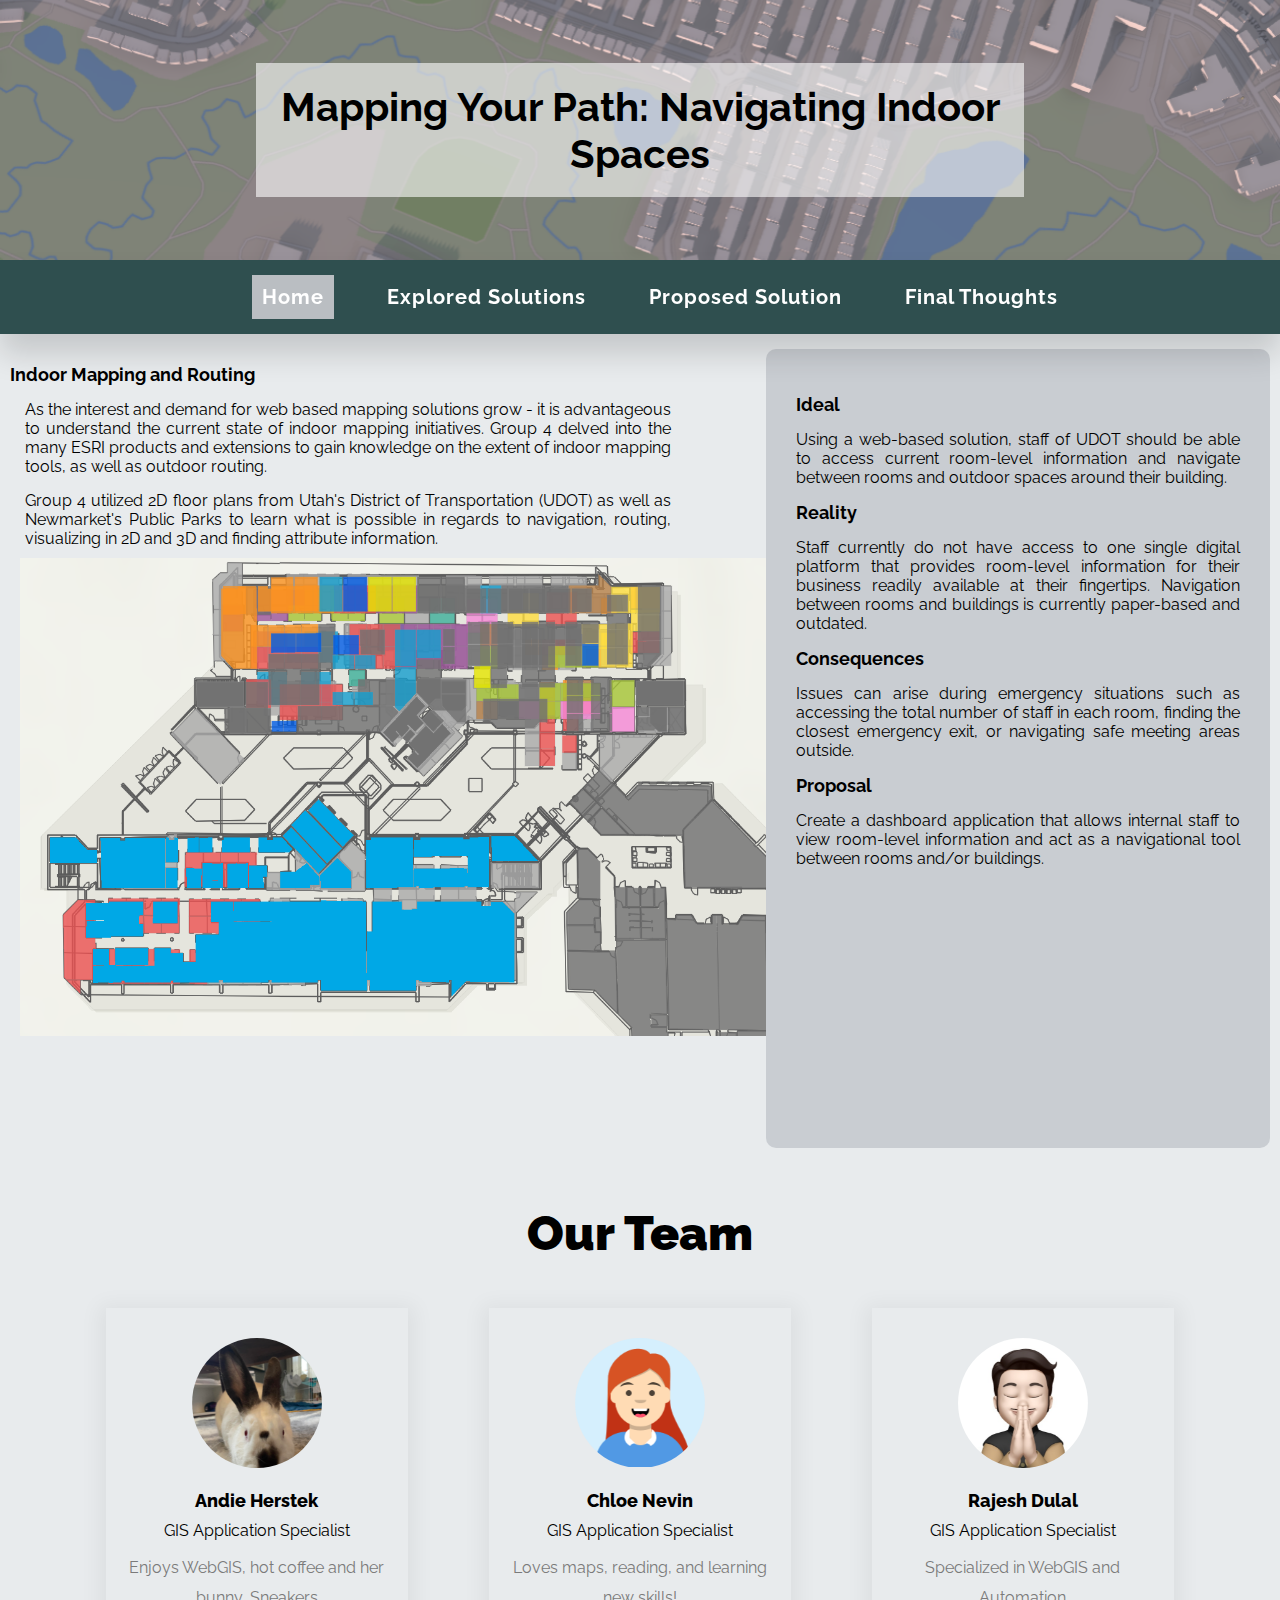
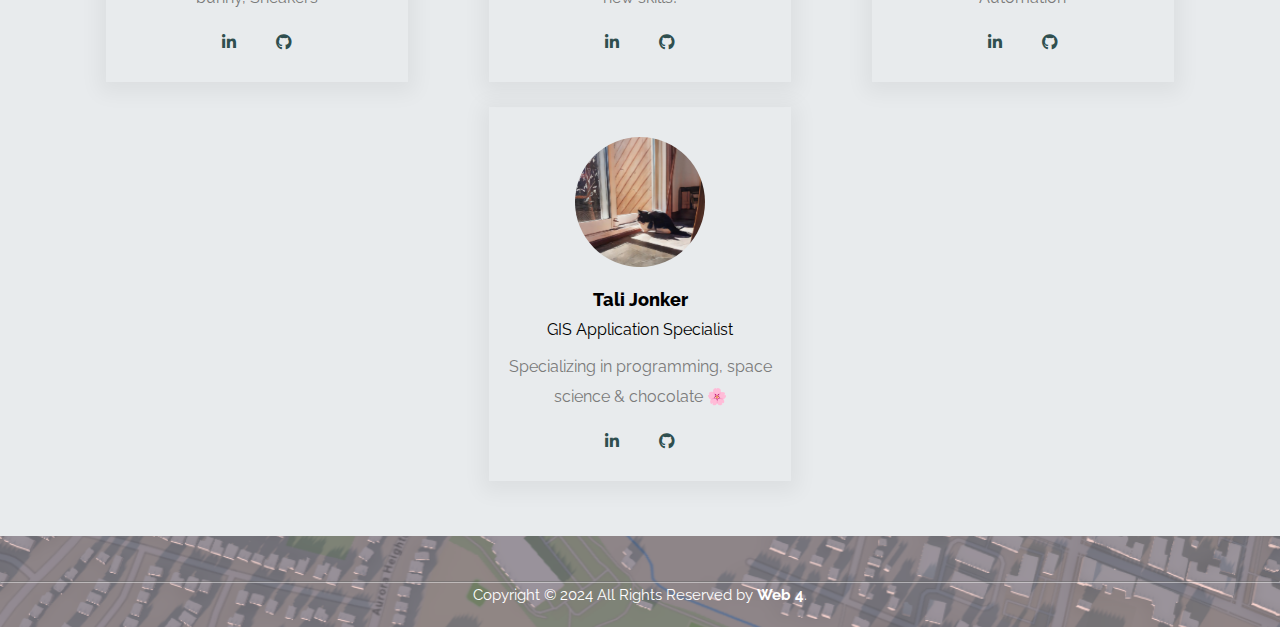
<file: index.html>
<!DOCTYPE html>
<html lang="en">
    <head>
        <title>Indoor Floor Solution</title>
        <!-- CSS -->
        <link rel="stylesheet" href="style.css">

        <!-- Fontawesome link: Font Awesome Intro https://www.w3schools.com/icons/fontawesome_icons_intro.asp -->
        <link rel="stylesheet" href="https://cdnjs.cloudflare.com/ajax/libs/font-awesome/6.3.0/css/all.min.css">
        <link rel="icon" href="media/favicon-32x32.png" type="image/png">

    </head>
    <body>
      <!-- Header and navbar for each page-->
      <!-- Header image and text -->
      <div class="header">
        <div class="headertext">
          <h1>Mapping Your Path: Navigating Indoor Spaces</h1>
        </div>  
      </div>

      <!-- Navigation bar text, https://www.youtube.com/watch?v=e5wjLZzMmYM for html -->
      <div id="navbar">
        <nav>
          <ul class="nav-menu">
            <li><a id=current href="index.html">Home</a></li>
              <li><a href="./html/methodology.html">Explored Solutions</a></li>
              <li><a href="./html/solution.html">Proposed Solution</a></li>
              <li><a href="./html/proscons.html">Final Thoughts</a></li>
          </ul>
          <div class="hamburger">
            <span class="bar"></span>
            <span class="bar"></span>
            <span class="bar"></span>
          </div>
        </nav>
      </div>
      <!-- End of header and navbar-->
        
         <div class="hero">
            <div class="left">
            <h2>Indoor Mapping and Routing</h2>
            <p>As the interest and demand for web based mapping solutions grow - it is advantageous to understand the current state of indoor mapping initiatives. Group 4 delved into the many ESRI products and extensions to gain knowledge on the extent of indoor mapping tools, as well as outdoor routing.</p>
            <p>Group 4 utilized 2D floor plans from Utah's District of Transportation (UDOT) as well as Newmarket's Public Parks to learn what is possible in regards to navigation, routing, visualizing in 2D and 3D and finding attribute information.</p>
            <div class="viewDiv">
                <a href= "https://www.arcgis.com/home/item.html?id=b49b2fdf2575479d91073cc8b5010d0e" target="_blank">
                    <img class="w3-hover-shadow" src="media/udot.png" alt="Link to UDOT Floorplan" style="max-width: 100%; height: auto;">
                </a>
            </div>
            </div>
             
            <div class="right">
                <h2>Ideal</h2>
                <p>Using a web-based solution, staff of UDOT should be able to access current room-level information and navigate between rooms and outdoor spaces around their building. </p>
                <h2>Reality</h2>
                <p>Staff currently do not have access to one single digital platform that provides room-level information for their business readily available at their fingertips. Navigation between rooms and buildings is currently paper-based and outdated.</p>
                <h2>Consequences</h2>
                <p>Issues can arise during emergency situations such as accessing the total number of staff in each room, finding the closest emergency exit, or navigating safe meeting areas outside.  </p>
                <h2>Proposal</h2>
                <p>Create a dashboard application that allows internal staff to view room-level information and act as a navigational tool between rooms and/or buildings. </p>
            </div>
        </div>
        <div class="responsive-container-block container">
            <p class="text-blk team-head-text">
              Our Team
            </p>
            <div class="responsive-container-block">
              <div class="responsive-cell-block wk-desk-3 wk-ipadp-3 wk-tab-6 wk-mobile-12 card-container">
                <div class="card">
                  <div class="team-image-wrapper">
                    <img class="team-member-image" src="media/sneakers.jpg" alt="bunny">
                  </div>
                  <p class="text-blk name">
                    Andie Herstek
                  </p>
                  <p class="text-blk position">
                    GIS Application Specialist
                  </p>
                  <p class="text-blk feature-text">
                    Enjoys WebGIS, hot coffee and her bunny, Sneakers
                  </p>
                  <div class="social-icons">
                    <a href="https://www.linkedin.com/in/andieh-" class="linkedin"><i class="fab fa-linkedin-in"></i></a>
                    <a href="https://github.com/aherstek/" class="github"><i class="fab fa-github"></i></a>
                  </div>
                </div>
              </div>
              <div class="responsive-cell-block wk-desk-3 wk-ipadp-3 wk-tab-6 wk-mobile-12 card-container">
                <div class="card">
                  <div class="team-image-wrapper">
                    <img class="team-member-image" src="media/ChloeAvatar.png" alt="chloe avatar">
                  </div>
                  <p class="text-blk name">
                    Chloe Nevin
                  </p>
                  <p class="text-blk position">
                    GIS Application Specialist
                  </p>
                  <p class="text-blk feature-text">
                    Loves maps, reading, and learning new skills!
                  </p>
                  <div class="social-icons">
                    <a href="https://www.linkedin.com/in/georajesh/" class="linkedin"><i class="fab fa-linkedin-in"></i></a>
                    <a href="https://github.com/georajesh/" class="github"><i class="fab fa-github"></i></a>
                  </div>
                </div>
              </div>
              <div class="responsive-cell-block wk-desk-3 wk-ipadp-3 wk-tab-6 wk-mobile-12 card-container">
                <div class="card">
                  <div class="team-image-wrapper">
                    <img class="team-member-image" src="media/pp.jpg" alt="rajesh">
                  </div>
                  <p class="text-blk name">
                    Rajesh Dulal
                  </p>
                  <p class="text-blk position">
                    GIS Application Specialist
                  </p>
                  <p class="text-blk feature-text">
                    Specialized in WebGIS and Automation
                  </p>
                  <div class="social-icons">
                    <a href="https://www.linkedin.com/in/georajesh/" class="linkedin"><i class="fab fa-linkedin-in"></i></a>
                    <a href="https://github.com/georajesh/" class="github"><i class="fab fa-github"></i></a>
                  </div>
                </div>
              </div>
              <div class="responsive-cell-block wk-desk-3 wk-ipadp-3 wk-tab-6 wk-mobile-12 card-container">
                <div class="card">
                  <div class="team-image-wrapper">
                    <img class="team-member-image" src="media/lucy.jpg" alt="cat">
                  </div>
                  <p class="text-blk name">
                    Tali Jonker
                  </p>
                  <p class="text-blk position">
                    GIS Application Specialist
                  </p>
                  <p class="text-blk feature-text">
                    Specializing in programming, space science & chocolate &#127800;
                  </p>
                  <div class="social-icons">
                    <a href="https://www.linkedin.com/" class="linkedin"><i class="fab fa-linkedin-in"></i></a>
                    <a href="https://github.com/catamaralina/" class="github"><i class="fab fa-github"></i></a>
                  </div>
                </div>
              </div>
            </div>
        </div>

        <script src="script.js"></script>
        
        <!-- Site footer -->
        <footer class="site-footer">
            <hr>
            <div class="row">
                <p class="copyright-text">Copyright &copy; 2024 All Rights Reserved by 
                    <a href="#">Web 4</a>.
                </p>
            </div>
        </footer>
    </body>
</html>
</file>
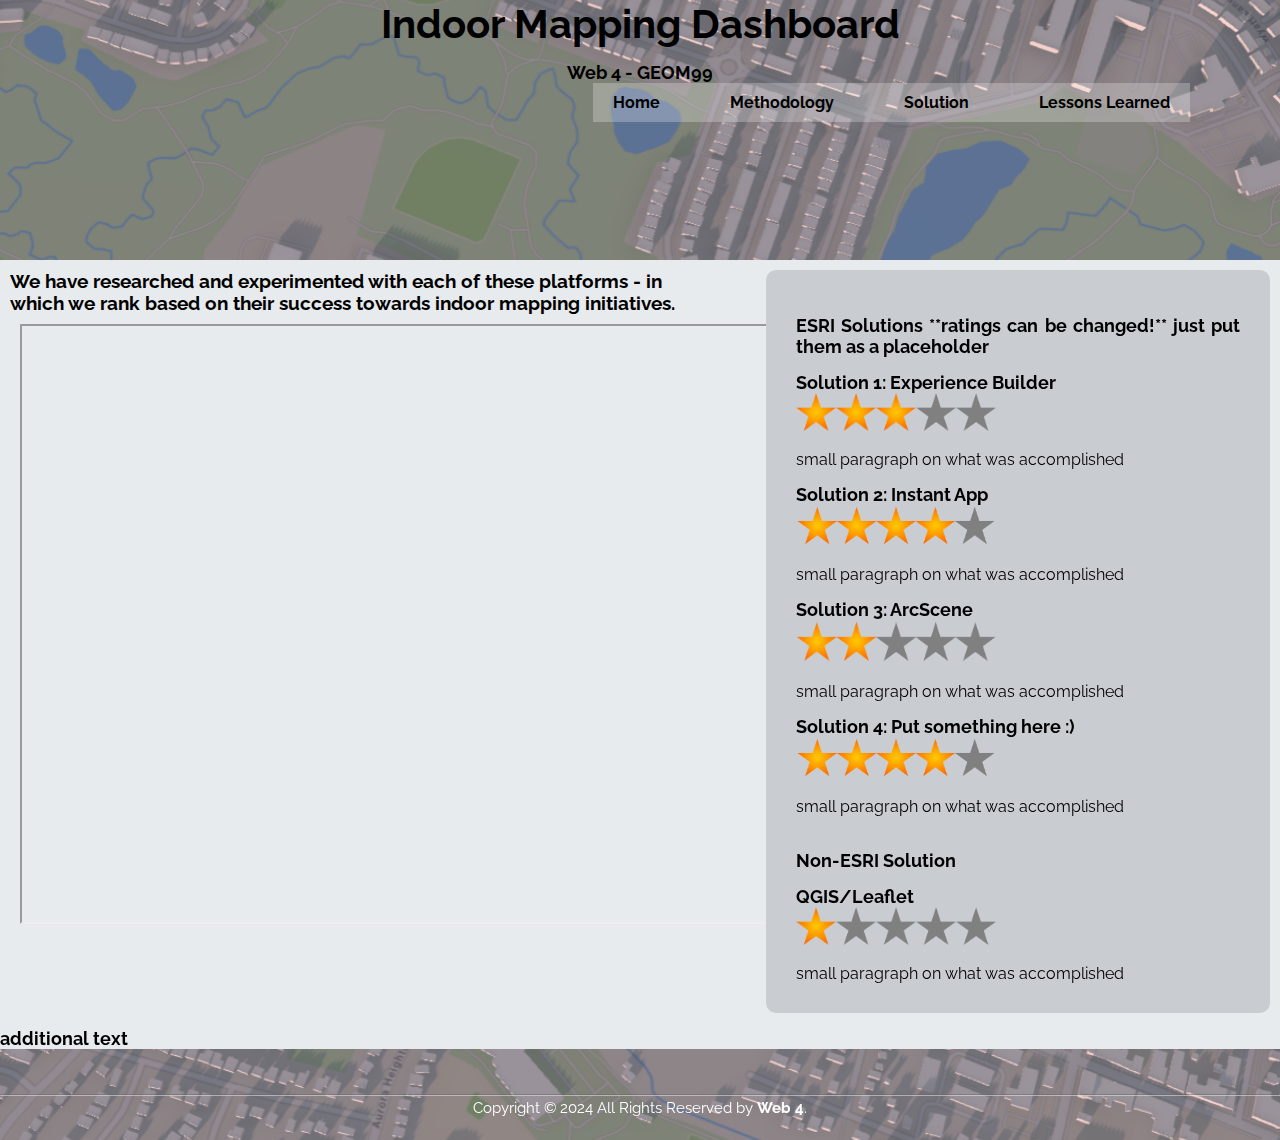
<file: solution.html>
<!DOCTYPE html>
<html>
    <head>
        <title>Web 4 Project</title>
        <!-- CSS -->
        <link rel="stylesheet" href="style.css" />
        <link rel="stylesheet" href="https://js.arcgis.com/4.28/esri/themes/light/main.css" />
        <!-- Fontawesome link: Font Awesome Intro https://www.w3schools.com/icons/fontawesome_icons_intro.asp -->
        <link rel="stylesheet" href="https://cdnjs.cloudflare.com/ajax/libs/font-awesome/6.3.0/css/all.min.css">
        
        <!-- JavaScript -->
        <script src="script.js" defer></script>
        <script src="https://js.arcgis.com/4.28/"></script>
    </head>
    <body>
        <div class="header">
           <h1>Indoor Mapping Dashboard </h1>
            <h2>Web 4 - GEOM99</h2>
            <div class="navigation">
                <a href="index.html">Home</a>
                <a href="methodology.html">Methodology</a>
                <a href="">Solution</a>
                <a href="proscons.html">Lessons Learned</a>
            </div>
        </div>
        
        <div class="hero">
            <div class="left">
                <h3> We have researched and experimented with each of these platforms - in which we rank based on their success towards indoor mapping initiatives.</h3>
                <div class="viewDiv">
                <iframe src="https://experience.arcgis.com/experience/6754864b8e574b06bf0059e01546eac1/" width="100%" height="600"></iframe>
                </div>
            </div>
            <div class="right">
                <h2> ESRI Solutions **ratings can be changed!** just put them as a placeholder</h2>
                <h2>Solution 1: Experience Builder</h2>
                <img src="media/3stars.png" alt="4 star rating" width="200px">
                <p>small paragraph on what was accomplished</p>
                <h2>Solution 2: Instant App</h2>
                <img src="/media/4stars.png" alt="4 star rating" width="200px">
                <p>small paragraph on what was accomplished</p>
                <h2>Solution 3: ArcScene</h2>
                <img src="media/2stars.png" alt="4 star rating" width="200px">
                <p>small paragraph on what was accomplished</p>
                <h2>Solution 4: Put something here :)</h2>
                <img src="media/4stars.png" alt="4 star rating" width="200px">
                <p>small paragraph on what was accomplished</p>                
                <br>
                <h2>Non-ESRI Solution</h2>
                <h2>QGIS/Leaflet</h2>
                <img src="media/1star.png" alt="4 star rating" width="200px">
                <p>small paragraph on what was accomplished</p>
            </div>
        </div>

        <div>
            <h2>additional text</h2>
        </div>
  
        <!-- Site footer -->
        <footer class="site-footer">
            <hr>
            <div class="row">
                <p class="copyright-text">Copyright &copy; 2024 All Rights Reserved by 
                    <a href="#">Web 4</a>.
                </p>
            </div>
        </footer>
    </body>
</html>
</file>
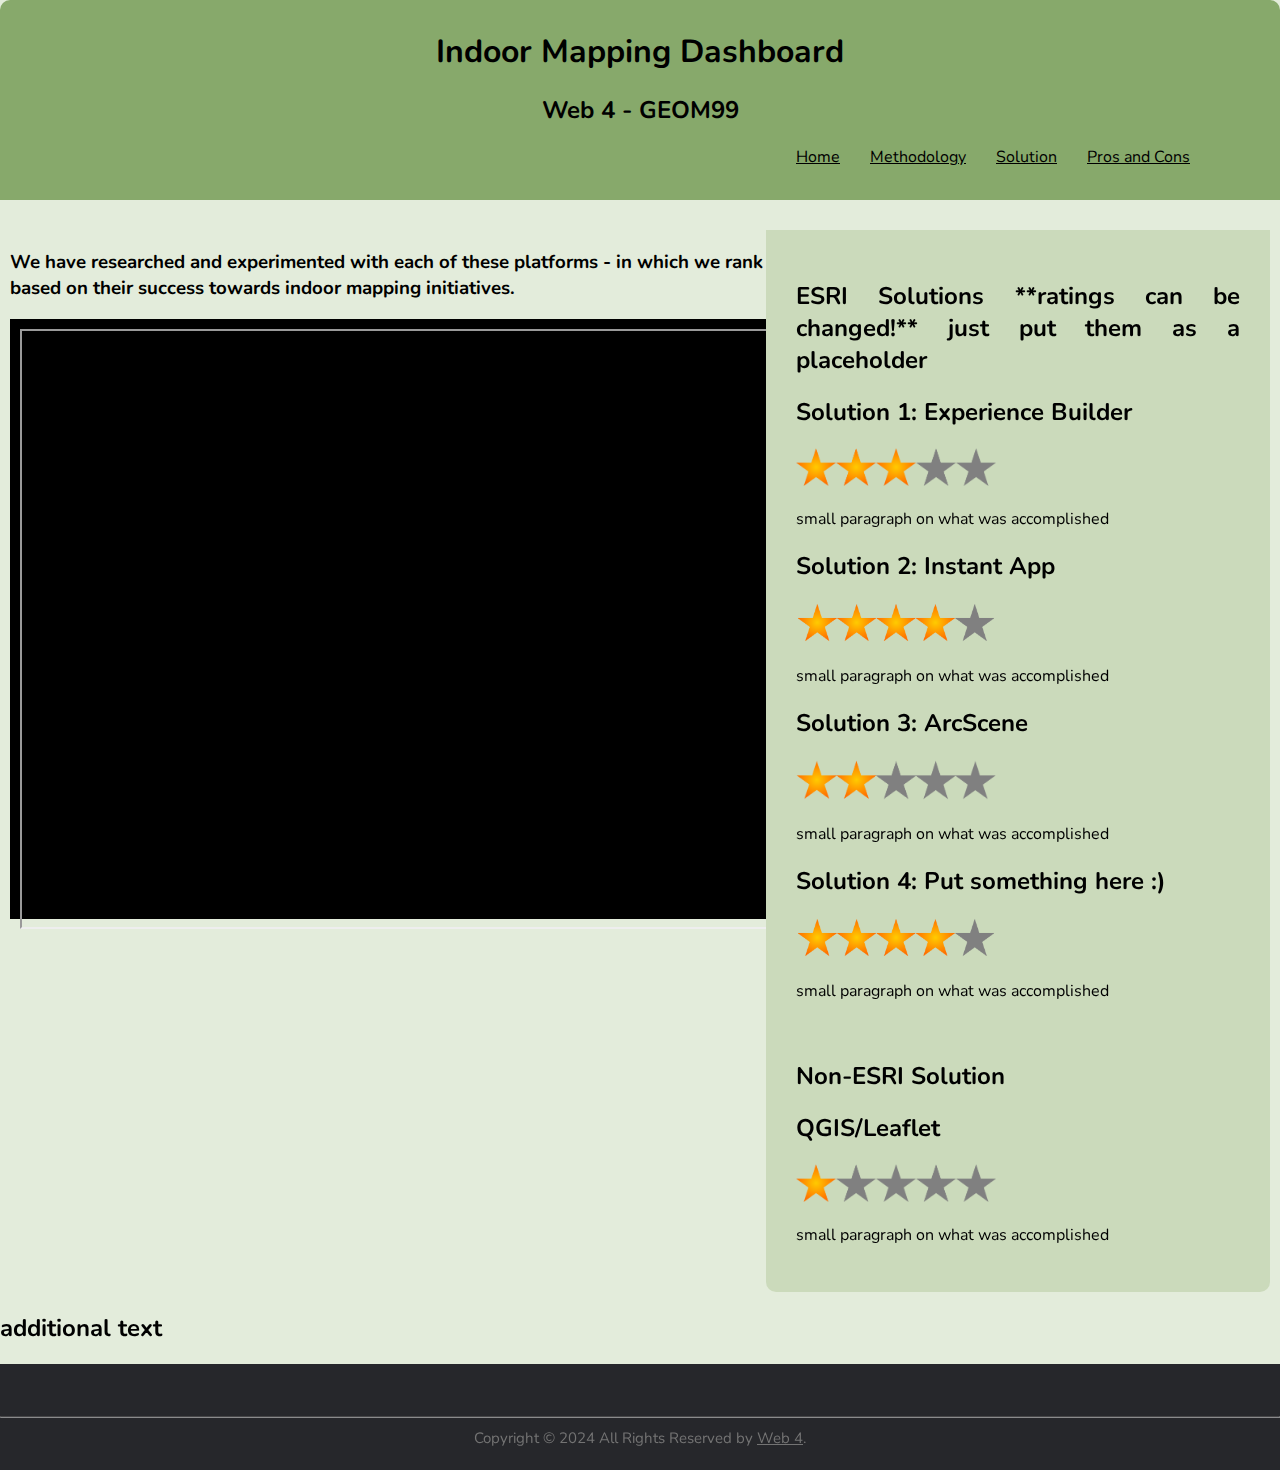
<file: demo/solution.html>
<!DOCTYPE html>
<html>
    <head>
        <title>Web 4 Project</title>
        <!-- CSS -->
        <link rel="stylesheet" href="style.css" />
        <link rel="stylesheet" href="https://js.arcgis.com/4.28/esri/themes/light/main.css" />
        <!-- Fontawesome link: Font Awesome Intro https://www.w3schools.com/icons/fontawesome_icons_intro.asp -->
        <link rel="stylesheet" href="https://cdnjs.cloudflare.com/ajax/libs/font-awesome/6.3.0/css/all.min.css">
        
        <!-- JavaScript -->
        <script src="script.js" defer></script>
        <script src="https://js.arcgis.com/4.28/"></script>
    </head>
    <body>
        <div class="header">
           <h1>Indoor Mapping Dashboard </h1>
            <h2>Web 4 - GEOM99</h2>
            <div class="navigation">
                <a href="index.html">Home</a>
                <a href="methodology.html">Methodology</a>
                <a href="">Solution</a>
                <a href="proscons.html">Pros and Cons</a>
            </div>
        </div>
        
        <div class="hero">
            <div class="left">
                <h3> We have researched and experimented with each of these platforms - in which we rank based on their success towards indoor mapping initiatives.</h3>
                <div class="viewDiv">
                <iframe src="https://experience.arcgis.com/experience/6754864b8e574b06bf0059e01546eac1/" width="100%" height="600"></iframe>
                </div>
            </div>
            <div class="right">
                <h2> ESRI Solutions **ratings can be changed!** just put them as a placeholder</h2>
                <h2>Solution 1: Experience Builder</h2>
                <img src="3stars.png" alt="4 star rating" width="200px">
                <p>small paragraph on what was accomplished</p>
                <h2>Solution 2: Instant App</h2>
                <img src="4stars.png" alt="4 star rating" width="200px">
                <p>small paragraph on what was accomplished</p>
                <h2>Solution 3: ArcScene</h2>
                <img src="2stars.png" alt="4 star rating" width="200px">
                <p>small paragraph on what was accomplished</p>
                <h2>Solution 4: Put something here :)</h2>
                <img src="4stars.png" alt="4 star rating" width="200px">
                <p>small paragraph on what was accomplished</p>                
                <br>
                <h2>Non-ESRI Solution</h2>
                <h2>QGIS/Leaflet</h2>
                <img src="1star.png" alt="4 star rating" width="200px">
                <p>small paragraph on what was accomplished</p>
            </div>
        </div>

        <div>
            <h2>additional text</h2>
        </div>
  
        <!-- Site footer -->
        <footer class="site-footer">
            <hr>
            <div class="row">
                <p class="copyright-text">Copyright &copy; 2024 All Rights Reserved by 
                    <a href="#">Web 4</a>.
                </p>
            </div>
        </footer>
    </body>
</html>
</file>
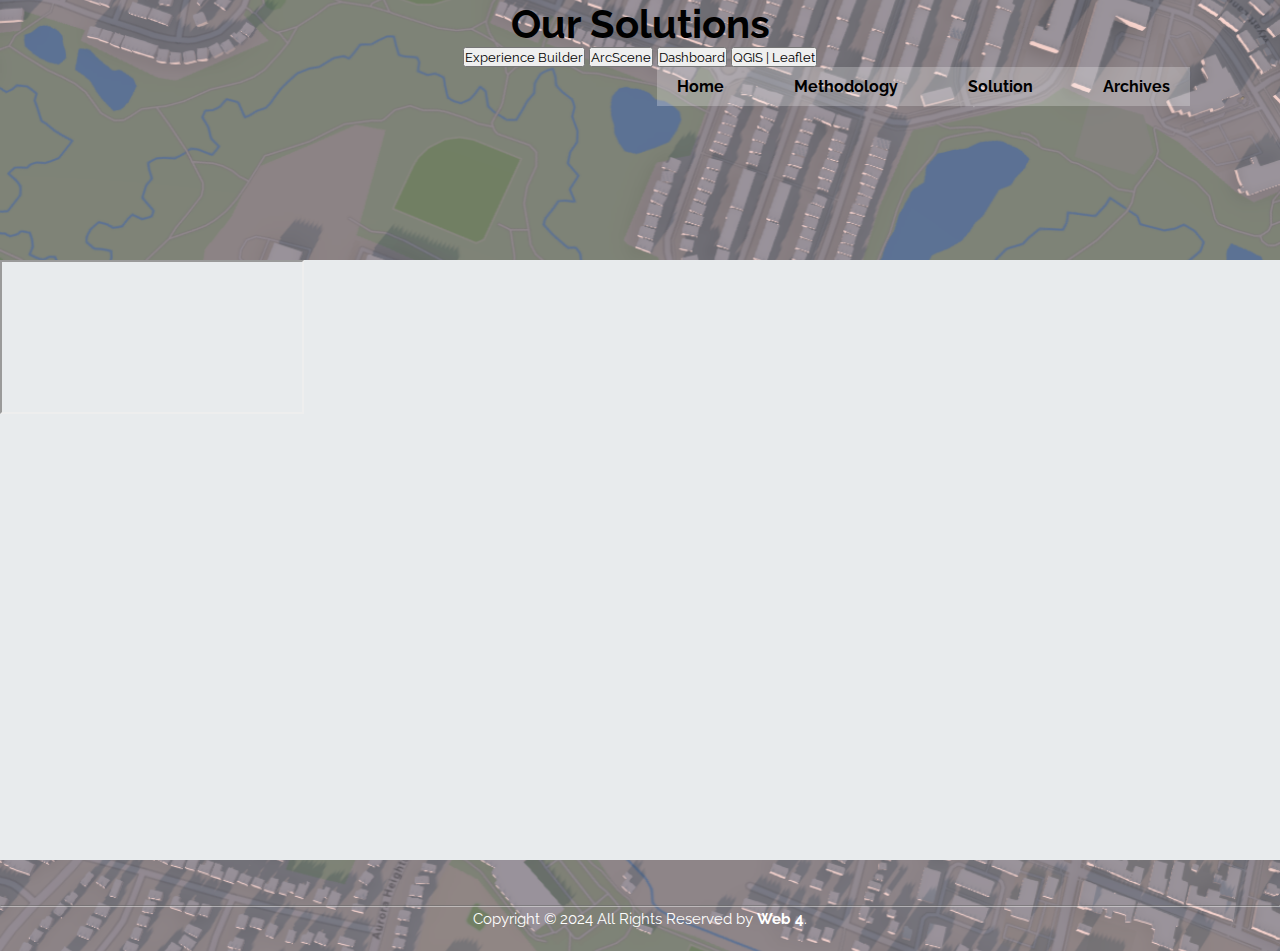
<file: html/arcscene.html>
<!DOCTYPE html>
<html>
    <head>
        <title>ArcScene</title>
        <!-- CSS -->
        <link rel="stylesheet" href="../style.css" />

        <!-- Fontawesome link: Font Awesome Intro https://www.w3schools.com/icons/fontawesome_icons_intro.asp -->
        <link rel="stylesheet" href="https://cdnjs.cloudflare.com/ajax/libs/font-awesome/6.3.0/css/all.min.css">

    </head>
    <body>
        <div class="header">
           <h1>Our Solutions </h1>
           <div class="buttons">
                <a href="solution.html"><button class="sol">Experience Builder</button></a>
                <a href="#"><button class="sol">ArcScene</button></a>
                <a href="newmarket.html"><button class="sol">Dashboard</button></a>
                <a href="opensource.html"><button class="sol">QGIS | Leaflet</button></a>
            </div>
            <div class="navigation">
                <a href="../index.html">Home</a>
                <a href="methodology.html">Methodology</a>
                <a href="solution.html">Solution</a>
                <a href="proscons.html">Archives</a>
            </div>
        </div>
        <div class="solution">              
            <iframe src="https://experience.arcgis.com/experience/6754864b8e574b06bf0059e01546eac1/"></iframe>
        </div>
        <!-- Site footer -->
        <footer class="site-footer">
            <hr>
            <div class="row">
                <p class="copyright-text">Copyright &copy; 2024 All Rights Reserved by 
                    <a href="#">Web 4</a>.
                </p>
            </div>
        </footer>
    </body>
</html>
</file>
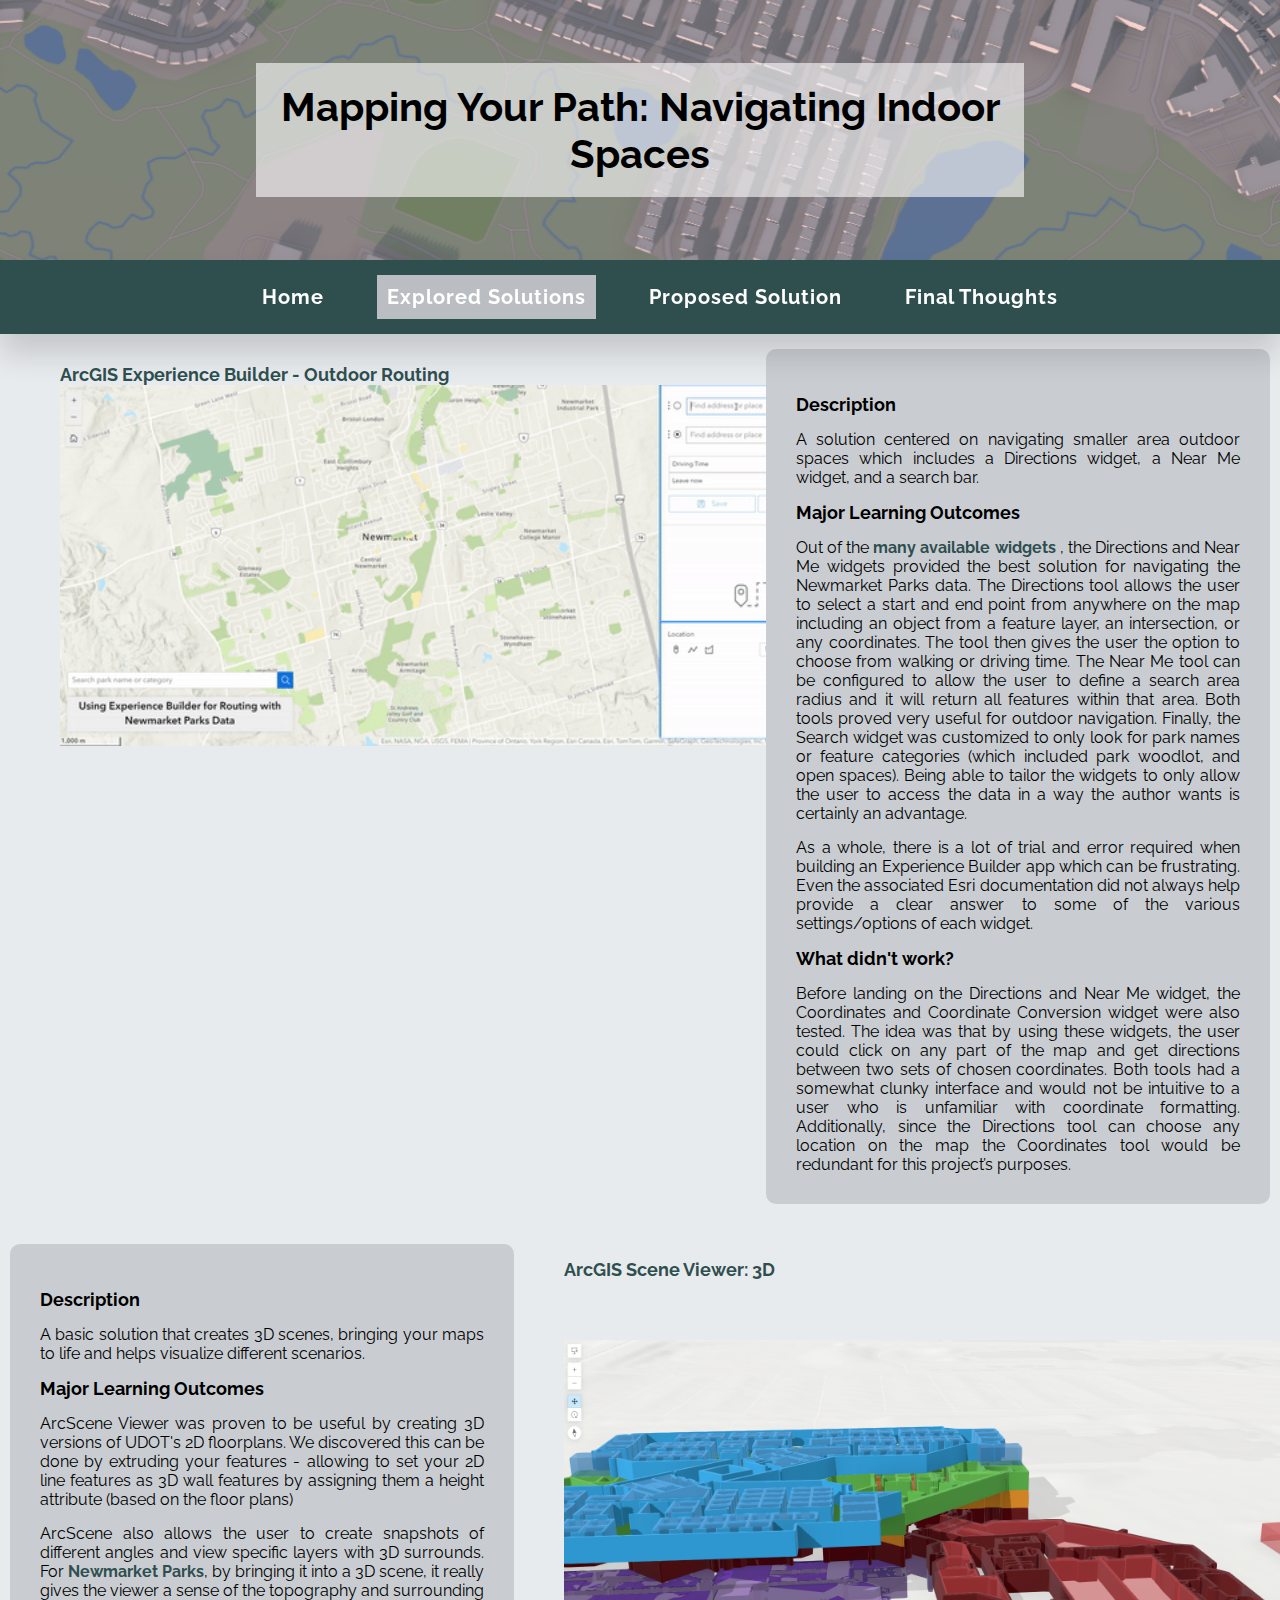
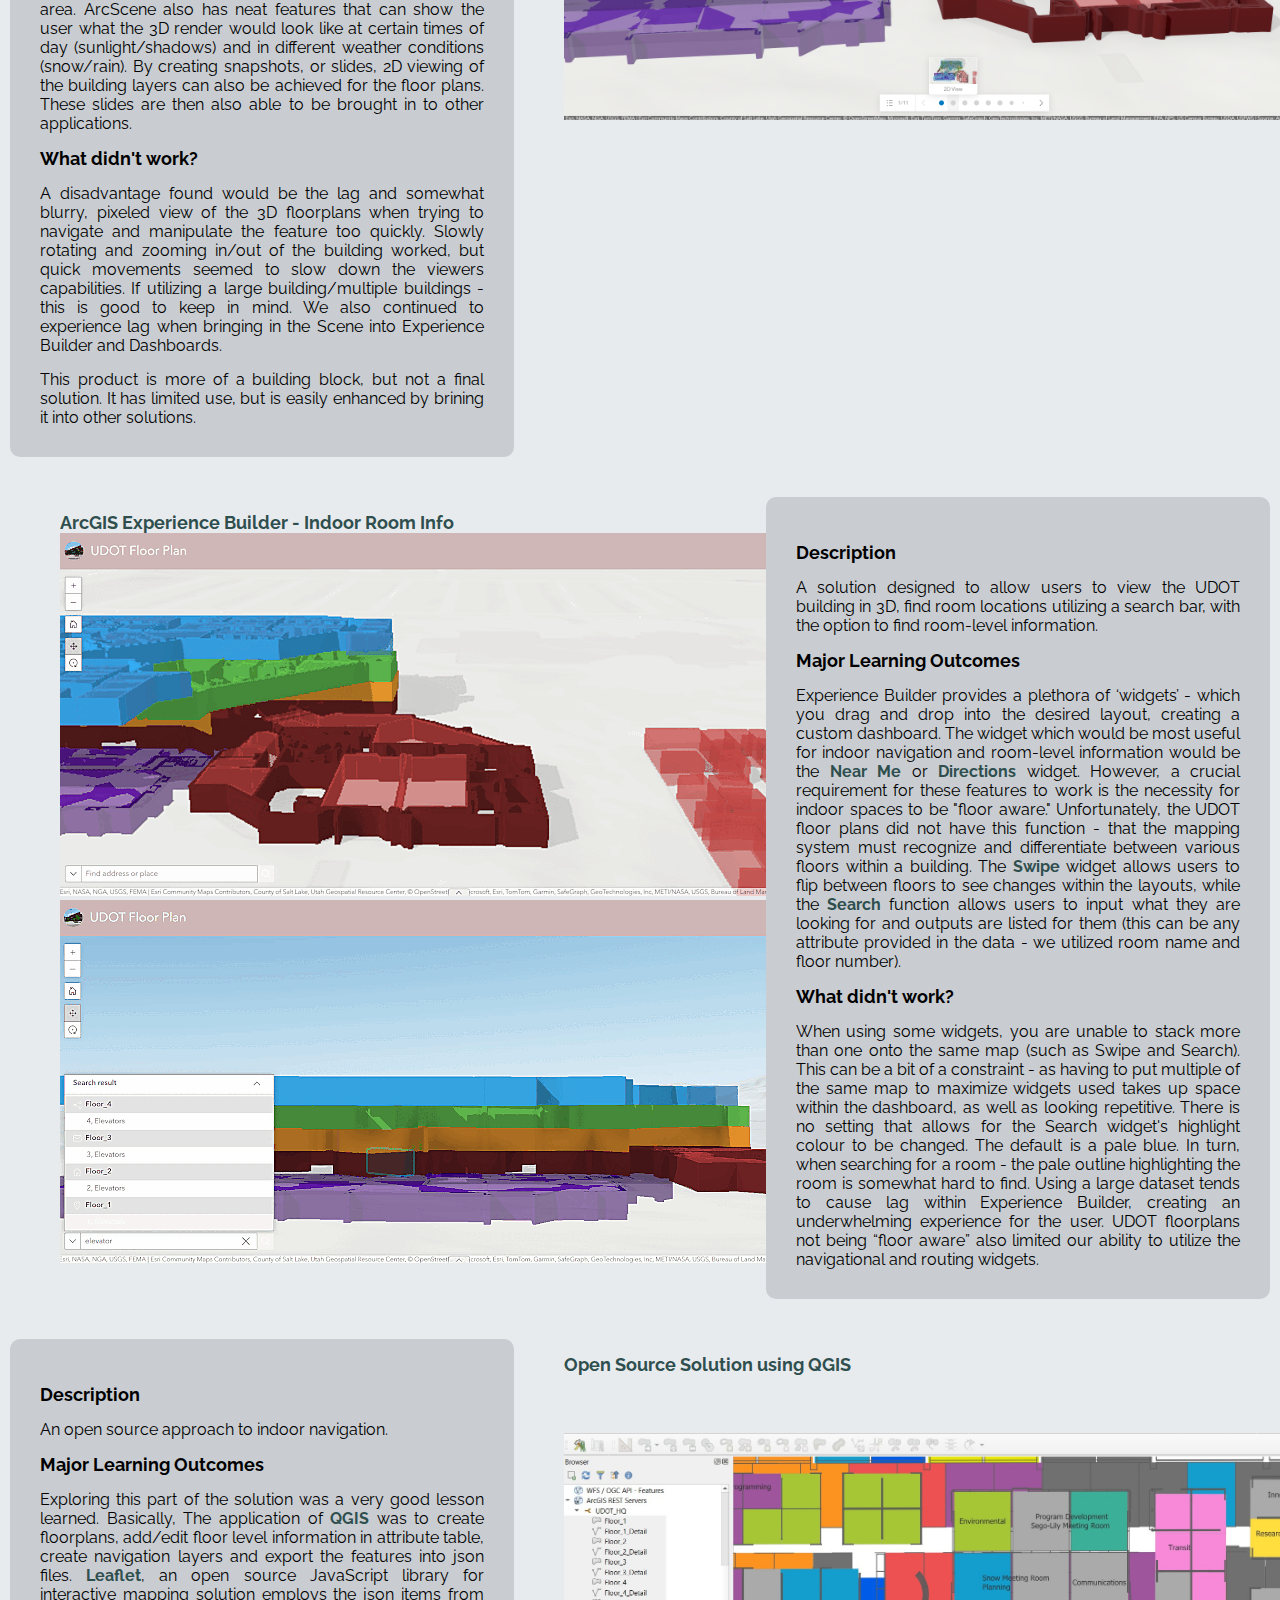
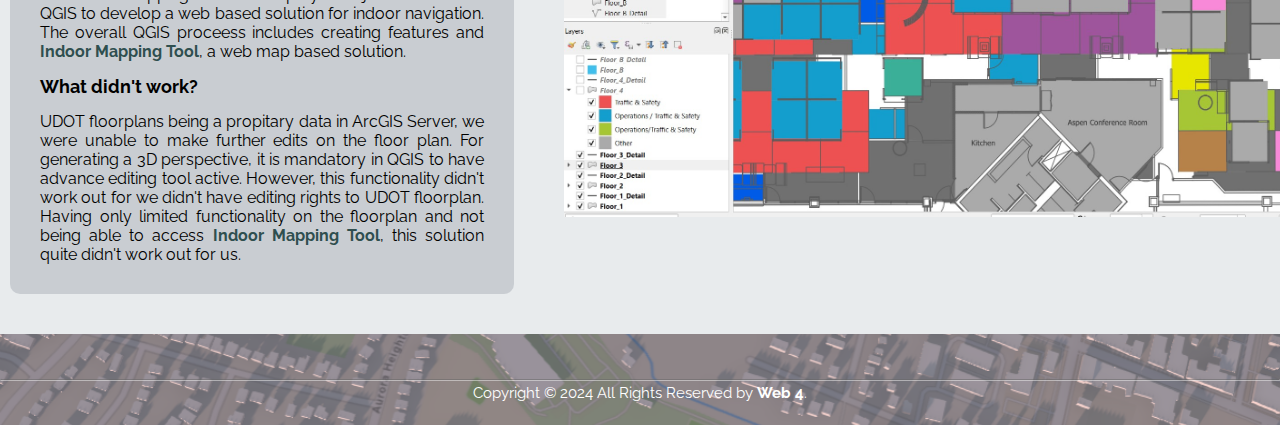
<file: html/methodology.html>
<!DOCTYPE html>
<html lang="en">
    <head>
        <title>Explored Solutions</title>
        <!-- CSS -->
        <link rel="stylesheet" href="../style.css">
        
        <!-- Fontawesome link: Font Awesome Intro https://www.w3schools.com/icons/fontawesome_icons_intro.asp -->
        <link rel="stylesheet" href="https://cdnjs.cloudflare.com/ajax/libs/font-awesome/6.3.0/css/all.min.css">
        <link rel="icon" href="../media/favicon-32x32.png" type="image/png">

    </head>
    <body>
      <!-- Header and navbar for each page-->
      <!-- Header image and text -->
      <div class="header">
        <div class="headertext">
          <h1>Mapping Your Path: Navigating Indoor Spaces</h1>
        </div>  
      </div>

      <!-- Navigation bar text, https://www.youtube.com/watch?v=e5wjLZzMmYM for html -->
      <div id="navbar">
        <nav>
          <ul class="nav-menu">
            <li><a href="../index.html">Home</a></li>
              <li><a id=current href="./methodology.html">Explored Solutions</a></li>
              <li><a href="./solution.html">Proposed Solution</a></li>
              <li><a href="./proscons.html">Final Thoughts</a></li>
          </ul>
          <div class="hamburger">
            <span class="bar"></span>
            <span class="bar"></span>
            <span class="bar"></span>
          </div>
        </nav>
      </div>
      <!-- End of header and navbar-->

       
        
        <div class="hero1">
            <div class="left1">
                <h2><a href="https://experience.arcgis.com/experience/d7d3bc242a0f4985adb165a76e3560ce" target="_blank">ArcGIS Experience Builder - Outdoor Routing</a></h2>
                <div class="View">
                    <img src="../media/chloe_EBrouting.gif" alt="Outdoor Routing EB GIF" width="800"> 
                </div>
            </div>
            <div class="right1">
                <h2>Description</h2>
                <p>A solution centered on navigating smaller area outdoor spaces which includes a Directions widget, a Near Me widget, and a search bar. </p>
                
                <h2>Major Learning Outcomes</h2>
                <p>Out of the <a href="https://doc.arcgis.com/en/experience-builder/latest/configure-widgets/widgets-overview.htm" target="blank">many available widgets</a> , the Directions and Near Me widgets provided the best solution for navigating the Newmarket Parks data. The Directions tool allows the user to select a start and end point from anywhere on the map including an object from a feature layer, an intersection, or any coordinates. The tool then gives the user the option to choose from walking or driving time. The Near Me tool can be configured to allow the user to define a search area radius and it will return all features within that area. Both tools proved very useful for outdoor navigation. Finally, the Search widget was customized to only look for park names or feature categories (which included park woodlot, and open spaces). Being able to tailor the widgets to only allow the user to access the data in a way the author wants is certainly an advantage. </p>
                <p>As a whole, there is a lot of trial and error required when building an Experience Builder app which can be frustrating. Even the associated Esri documentation did not always help provide a clear answer to some of the various settings/options of each widget. </p>
                <h2>What didn't work?</h2>
                <p>Before landing on the Directions and Near Me widget, the Coordinates and Coordinate Conversion widget were also tested. The idea was that by using these widgets, the user could click on any part of the map and get directions between two sets of chosen coordinates. Both tools had a somewhat clunky interface and would not be intuitive to a user who is unfamiliar with coordinate formatting. Additionally, since the Directions tool can choose any location on the map the Coordinates tool would be redundant for this project’s purposes. </p>
            </div>
        </div>

        <div class="hero2">
            <div class="left2">
                <h2>Description</h2>
                <p>A basic solution that creates 3D scenes, bringing your maps to life and helps visualize different scenarios. </p>
                <h2>Major Learning Outcomes</h2>
                    <p>ArcScene Viewer was proven to be useful by creating 3D versions of UDOT's 2D floorplans. We discovered this can be done by extruding your features - allowing to set your 2D line features as 3D wall features by assigning them a height attribute (based on the floor plans)
                    </p>
                    
                    <p>ArcScene also allows the user to create snapshots of different angles and view specific layers with 3D surrounds. For 
                        <a href="https://arcg.is/1LSWye" target="blank">Newmarket Parks</a>, by bringing it into a 3D scene, it really gives the viewer a sense of the topography and surrounding area. ArcScene also has neat features that can show the user what the 3D render would look like at certain times of day (sunlight/shadows) and in different weather conditions (snow/rain). 
                    By creating snapshots, or slides, 2D viewing of the building layers can also be achieved for the floor plans. These slides are then also able to be brought in to other applications. 
                    </p>
                    
                <h2>What didn't work?</h2>
                    <p>A disadvantage found would be the lag and somewhat blurry, pixeled view of the 3D floorplans when trying to navigate and manipulate the feature too quickly. Slowly rotating and zooming in/out of the building worked, but quick movements seemed to slow down the viewers capabilities. If utilizing a large building/multiple buildings - this is good to keep in mind. We also continued to experience lag when bringing in the Scene into Experience Builder and Dashboards. 
                    </p>
                    <p>This product is more of a building block, but not a final solution. It has limited use, but is easily enhanced by brining it into other solutions. 
                    </p>
            </div>
            <div class="right2">
                <h2><a href="https://arcg.is/1arOCP1" target="_blank">ArcGIS Scene Viewer: 3D</a></h2>
                <div class="View">
                    <img class="solim" src="../media/ArcSceneUDOT.png" alt="ArcScene UDOT 3D Building"> 
                </div>
            </div>
        </div>

        <div class="hero1">
            <div class="left1">
                <h2><a href="https://experience.arcgis.com/experience/6754864b8e574b06bf0059e01546eac1/" target="_blank">ArcGIS Experience Builder - Indoor Room Info</a></h2>
                <div class="View">
                    <img src="../media/3DExperBuild.gif" alt="Experience Builder Functionality GIF"> 
                    <br>
                    <img src="../media/elevator.gif" alt="Experience Builder Functionality GIF"> 
                </div>
            </div>
            <div class="right1">
                <h2>Description</h2>
                <p>A solution designed to allow users to view the UDOT building in 3D, find room locations utilizing a search bar, with the option to find room-level information. </p>
                <h2>Major Learning Outcomes</h2>
                <p>Experience Builder provides a plethora of ‘widgets’ - which you drag and drop into the desired layout,  creating a custom dashboard. The widget which would be most useful for indoor navigation and room-level information would be the <a href="https://doc.arcgis.com/en/experience-builder/latest/configure-widgets/near-me-widget.htm" target="blank">Near Me</a> or <a href="https://doc.arcgis.com/en/experience-builder/latest/configure-widgets/directions-widget.htm" target="blank">Directions</a> widget. However, a crucial requirement for these features to work is the necessity for indoor spaces to be "floor aware." Unfortunately, the UDOT floor plans did not have this function - that the mapping system must recognize and differentiate between various floors within a building. The <a href="https://doc.arcgis.com/en/experience-builder/latest/configure-widgets/swipe-widget.htm" target="blank">Swipe</a> widget allows users to flip between floors to see changes within the layouts, while the <a href="https://doc.arcgis.com/en/experience-builder/latest/configure-widgets/search-widget.htm" target="blank">Search</a> function allows users to input what they are looking for and outputs are listed for them (this can be any attribute provided in the data - we utilized room name and floor number).</p>
                <h2>What didn't work?</h2>
                <p>When using some widgets, you are unable to stack more than one onto the same map (such as Swipe and Search). This can be a bit of a constraint - as having to put multiple of the same map to maximize widgets used takes up space within the dashboard, as well as looking repetitive. There is no setting that allows for the Search widget's highlight colour to be changed. The default is a pale blue. In turn, when searching for a room - the pale outline highlighting the room is somewhat hard to find. Using a large dataset tends to cause lag within Experience Builder, creating an underwhelming experience for the user. UDOT floorplans not being “floor aware” also limited our ability to utilize the navigational and routing widgets.</p>
            </div>
        </div>

        <div class="hero2">
            <div class="left2">
                <h2>Description</h2>
                <p>An open source approach to indoor navigation.</p>
                <h2>Major Learning Outcomes</h2>
                <p>Exploring this part of the solution was a very good lesson learned. Basically, The application of <a href="https://www.qgis.org/en/site/" target="_blank">QGIS</a> was to create floorplans, add/edit floor level information in attribute table, create navigation layers and export the features into json files. <a href="https://leafletjs.com/" target="_blank">Leaflet</a>, an open source JavaScript library for interactive mapping solution employs the json items from QGIS to develop a web based solution for indoor navigation. The overall QGIS proceess includes creating features and <a href="https://github.com/wrld3d/wrld-indoor-maps-api" target="blank">Indoor Mapping Tool</a>, a web map based solution. </p>
                <h2>What didn't work?</h2>
                <p>UDOT floorplans being a propitary data in ArcGIS Server, we were unable to make further edits on the floor plan. For generating a 3D perspective, it is mandatory in QGIS to have advance editing tool active. However, this functionality didn't work out for we didn't have editing rights to UDOT floorplan. Having only limited functionality on the floorplan and not being able to access <a href="https://github.com/wrld3d/wrld-indoor-maps-api" target="blank">Indoor Mapping Tool</a>, this solution quite didn't work out for us.  </p>
            </div>
            <div class="right2">
                <h2><a href="https://github.com/wrld3d/wrld-indoor-maps-api" target="blank">Open Source Solution using QGIS </a></h2>
                <div class="View">
                    <img src="../media/qgis-leaflet.jpg" alt="QGIS Leaflet Trial Image"> 
                </div>
            </div>
        </div>        

        <script src="script.js"></script>
  
        <!-- Site footer -->
        <footer class="site-footer">
            <hr>
            <div class="row">
                <p class="copyright-text">Copyright &copy; 2024 All Rights Reserved by 
                    <a href="#">Web 4</a>.
                </p>
            </div>
        </footer>
    </body>
</html>
</file>
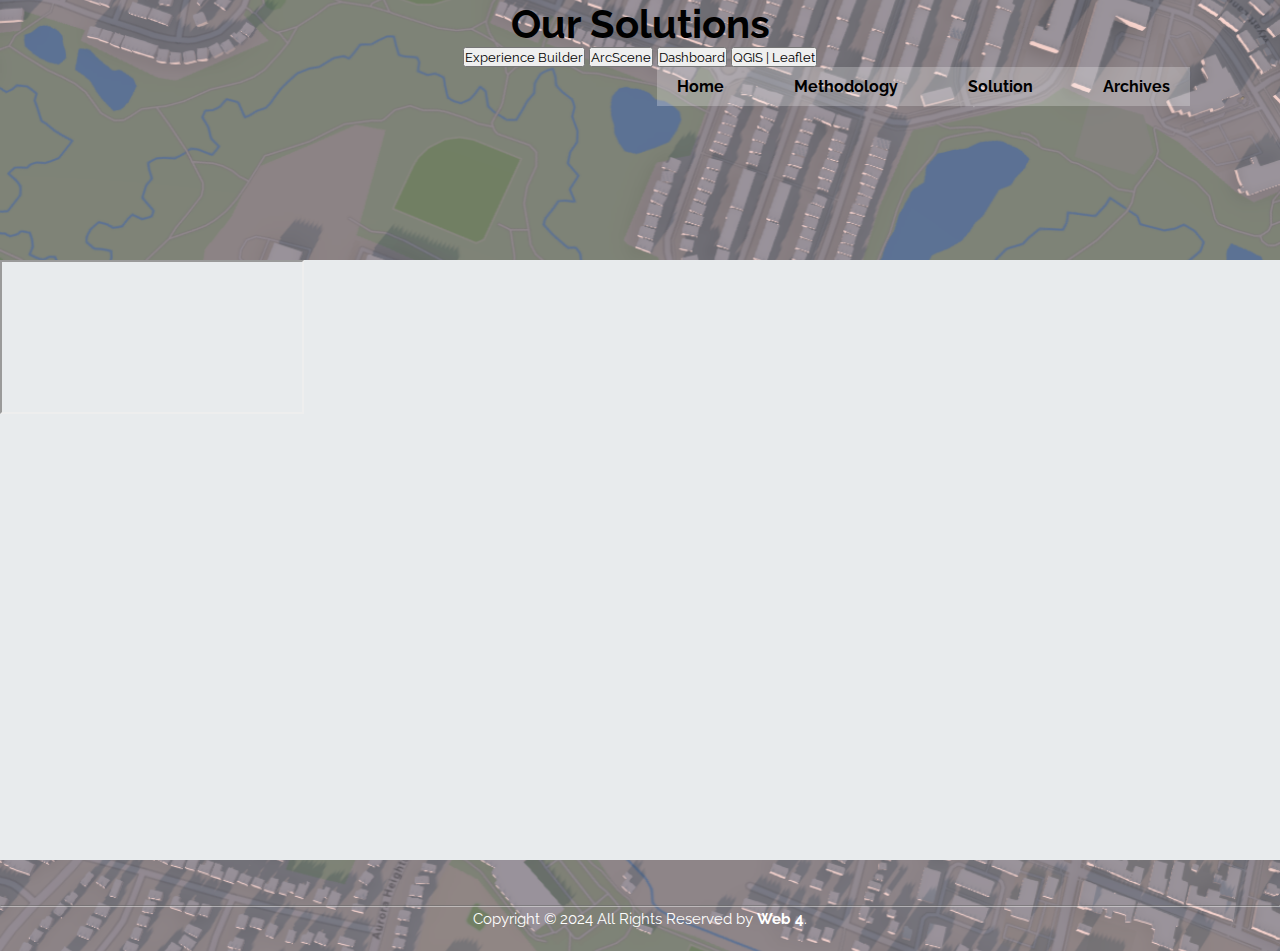
<file: html/newmarket.html>
<!DOCTYPE html>
<html>
    <head>
        <title>Dashboard</title>
        <!-- CSS -->
        <link rel="stylesheet" href="../style.css" />

        <!-- Fontawesome link: Font Awesome Intro https://www.w3schools.com/icons/fontawesome_icons_intro.asp -->
        <link rel="stylesheet" href="https://cdnjs.cloudflare.com/ajax/libs/font-awesome/6.3.0/css/all.min.css">
        
    </head>
    <body>
        <div class="header">
           <h1>Our Solutions </h1>
           <div class="buttons">
                <a href="solution.html"><button class="sol">Experience Builder</button></a>
                <a href="arcscene.html"><button class="sol">ArcScene</button></a>
                <a href="#"><button class="sol">Dashboard</button></a>
                <a href="opensource.html"><button class="sol">QGIS | Leaflet</button></a>
            </div>
            <div class="navigation">
                <a href="../index.html">Home</a>
                <a href="methodology.html">Methodology</a>
                <a href="solution.html">Solution</a>
                <a href="proscons.html">Archives</a>
            </div>
        </div>
        <div class="solution">              
            <iframe src="https://experience.arcgis.com/experience/6754864b8e574b06bf0059e01546eac1/"></iframe>
        </div>  
        <!-- Site footer -->
        <footer class="site-footer">
            <hr>
            <div class="row">
                <p class="copyright-text">Copyright &copy; 2024 All Rights Reserved by 
                    <a href="#">Web 4</a>.
                </p>
            </div>
        </footer>
    </body>
</html>
</file>
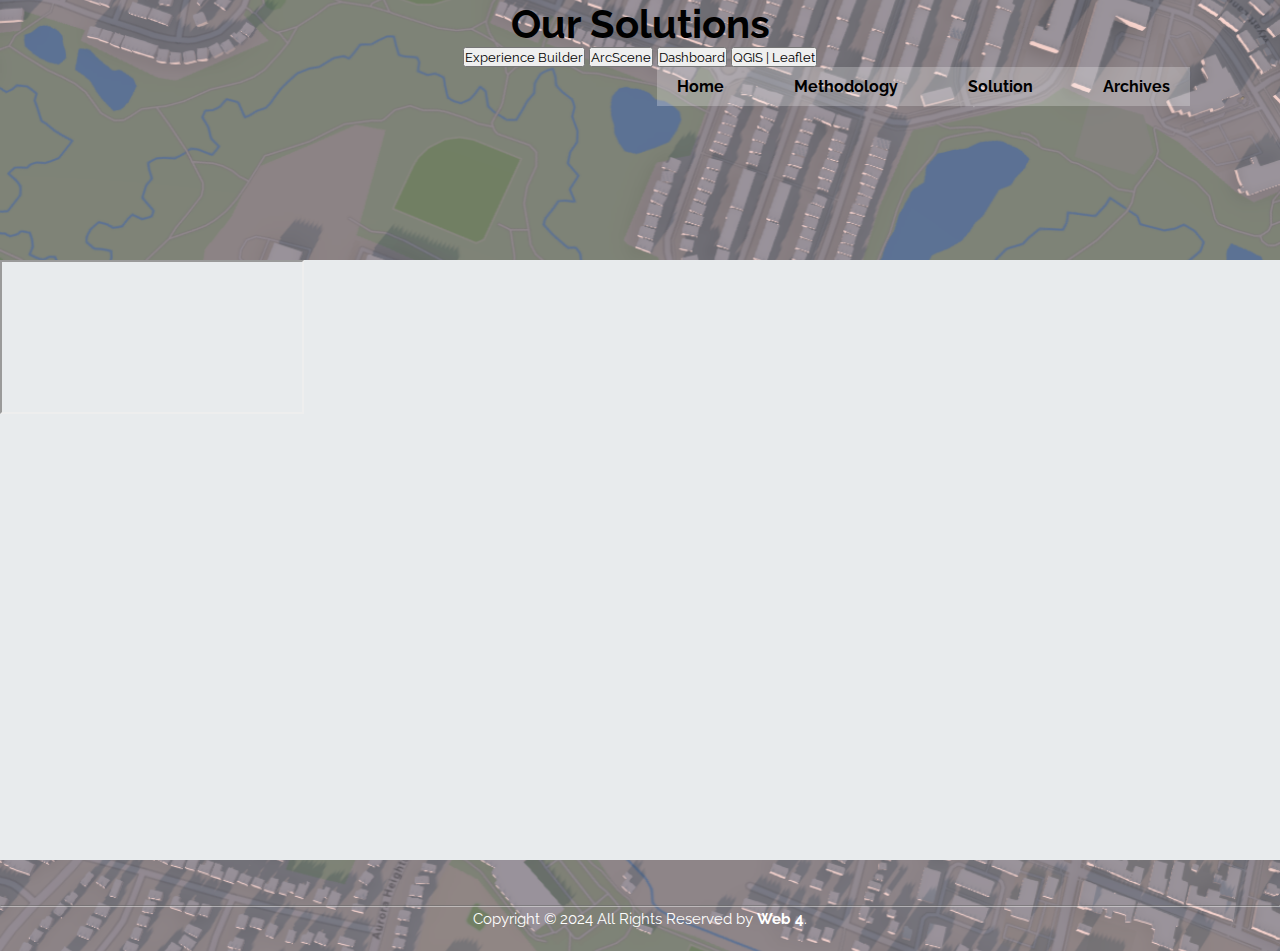
<file: html/opensource.html>
<!DOCTYPE html>
<html>
    <head>
        <title>QGIS-Leaflet</title>
        <!-- CSS -->
        <link rel="stylesheet" href="../style.css" />
        
        <!-- Fontawesome link: Font Awesome Intro https://www.w3schools.com/icons/fontawesome_icons_intro.asp -->
        <link rel="stylesheet" href="https://cdnjs.cloudflare.com/ajax/libs/font-awesome/6.3.0/css/all.min.css">
    </head>
    <body>
        <div class="header">
           <h1>Our Solutions </h1>
           <div class="buttons">
                <a href="solution.html"><button class="sol">Experience Builder</button></a>
                <a href="arcscene.html"><button class="sol">ArcScene</button></a>
                <a href="newmarket.html"><button class="sol">Dashboard</button></a>
                <a href="#"><button class="sol">QGIS | Leaflet</button></a>
            </div>
            <div class="navigation">
                <a href="../index.html">Home</a>
                <a href="methodology.html">Methodology</a>
                <a href="solution.html">Solution</a>
                <a href="proscons.html">Archives</a>
            </div>
        </div>
        <div class="solution">              
            <iframe src="https://experience.arcgis.com/experience/6754864b8e574b06bf0059e01546eac1/"></iframe>
        </div>
        <!-- Site footer -->
        <footer class="site-footer">
            <hr>
            <div class="row">
                <p class="copyright-text">Copyright &copy; 2024 All Rights Reserved by 
                    <a href="#">Web 4</a>.
                </p>
            </div>
        </footer>
    </body>
</html>
</file>
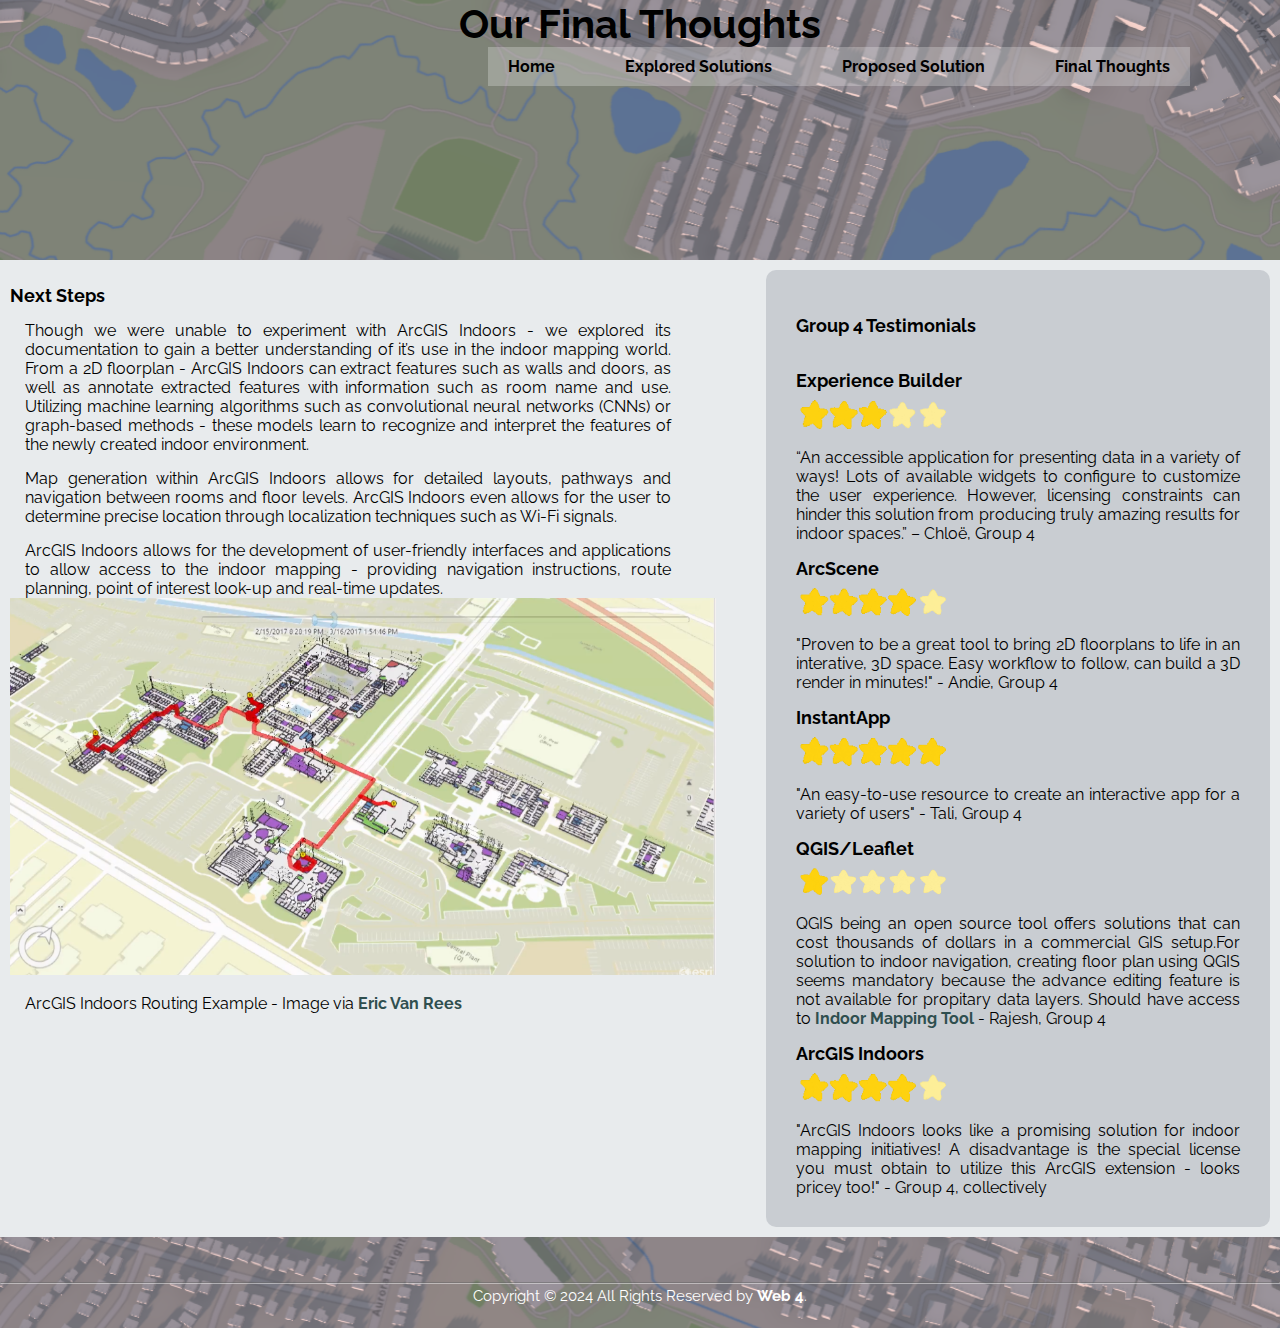
<file: html/proscons.html>
<!DOCTYPE html>
<html lang="en">
    <head>
        <title>Final Thoughts</title>
        <!-- CSS -->
        <link rel="stylesheet" href="../style.css">
        
        <!-- Fontawesome link: Font Awesome Intro https://www.w3schools.com/icons/fontawesome_icons_intro.asp -->
        <link rel="stylesheet" href="https://cdnjs.cloudflare.com/ajax/libs/font-awesome/6.3.0/css/all.min.css">
        <link rel="icon" href="../media/favicon-32x32.png" type="image/png">
        

    </head>
    <body>
        <div class="header">
            <h1>Our Final Thoughts</h1>
            <div class="navigation">
                <a href="../index.html">Home</a>
                <a href="methodology.html">Explored Solutions</a>
                <a href="solution.html">Proposed Solution</a>
                <a href="proscons.html">Final Thoughts</a>
            </div>
        </div>
        
        <div class="hero">
            <div class="left">
                <h2>Next Steps</h2>
                 <p> Though we were unable to experiment with ArcGIS Indoors - we explored its documentation to gain a better understanding of it’s use in the indoor mapping world. From a 2D floorplan - ArcGIS Indoors can extract features such as walls and doors, as well as annotate extracted features with information such as room name and use. Utilizing machine learning algorithms such as convolutional neural networks (CNNs) or graph-based methods - these models learn to recognize and interpret the features of the newly created indoor environment. </p>
                <p> Map generation within ArcGIS Indoors allows for detailed layouts, pathways and navigation between rooms and floor levels. ArcGIS Indoors even allows for the user to determine precise location through localization techniques such as Wi-Fi signals. </p>
                <p>ArcGIS Indoors allows for the development of user-friendly interfaces and applications to allow access to the indoor mapping - providing navigation instructions, route planning, point of interest look-up and real-time updates.</p>
                <img class="w3-hover-shadow" src="../media/arcindoors.png" alt="ArcIndoors Example" style="width: 100%; height: auto;"> 
                <p>ArcGIS Indoors Routing Example - Image via <a href="https://www.geoweeknews.com/blogs/esris-indoor-mapping-system-arcgis-indoors" target="blank">Eric Van Rees</a></p>
            </div>
        
            <div class="right">
                <h2> Group 4 Testimonials </h2>
                <br>
                <h2>Experience Builder</h2>
                <img class = "st" src="../media/3star.gif" alt="3 star rating">
              <p>“An accessible application for presenting data in a variety of ways! Lots of available widgets to configure to customize the user experience. However, licensing constraints can hinder this solution from producing truly amazing results for indoor spaces.” – Chloë, Group 4</p>

                <h2>ArcScene</h2>
                <img class = "st" src="../media/4star.gif" alt="4 star rating">
                <p>"Proven to be a great tool to bring 2D floorplans to life in an interative, 3D space. Easy workflow to follow, can build a 3D render in minutes!" - Andie, Group 4 </p>

                <h2>InstantApp</h2>
                <img class = "st" src="../media/5star.gif" alt="5 star rating">
                <p>"An easy-to-use resource to create an interactive app for a variety of users" - Tali, Group 4 </p>

                <h2>QGIS/Leaflet</h2>
                <img class = "st" src="../media/1star.gif" alt="1 star rating">
                <p>QGIS being an open source tool offers solutions that can cost thousands of dollars in a commercial GIS setup.For solution to indoor navigation, creating floor plan using QGIS seems mandatory because the advance editing feature is not available for propitary data layers. Should have access to <a href="https://github.com/wrld3d/wrld-indoor-maps-api" target="blank">Indoor Mapping Tool</a> - Rajesh, Group 4 </p>

                <h2>ArcGIS Indoors</h2>
                <img class = "st" src="../media/4star.gif" alt="4 star rating">
                <p>"ArcGIS Indoors looks like a promising solution for indoor mapping initiatives! A disadvantage is the special license you must obtain to utilize this ArcGIS extension - looks pricey too!" - Group 4, collectively</p>
               

            
            </div>
        </div>

        
  
        <!-- Site footer -->
        <footer class="site-footer">
            <hr>
            <div class="row">
                <p class="copyright-text">Copyright &copy; 2024 All Rights Reserved by 
                    <a href="#">Web 4</a>.
                </p>
            </div>
        </footer>
    </body>
</html>
</file>
<file: style.css>
@import url('https://fonts.googleapis.com/css2?family=Raleway:ital,wght@0,100..900;1,100..900&display=swap');

* {
  font-family: Raleway, sans-serif;
}
body{
  background-color: #E8EBED;
  margin: 20px;
}

/* HEADER AND NAV BAR */
/* Background image header */
.header{
  position: relative;
  width: 100%;
  height: 260px;
  text-align: center;
  background-image: url('media/header2.png'); 
  background-size: cover; 
  background-position: center;
}

.headertext {
/* the text styles for the header */
  /* position */
    position: absolute;
    top: 50%;
    left: 50%;
    transform: translate(-50%, -50%);

    /* display and padding */
    display: inline-block; /* https://w3schools.com/css/css_inline-block.asp */
    padding: 20px;

    /* colour formatting */
    background-color: rgba(255, 255, 255, 0.6);
    color: black;
    max-width: 90%;
    width: 60%;
    text-align: center;
}

*,
*:before,
*:after{
  padding: 0;
  margin: 0;
  box-sizing: border-box;
}

nav{
  width: 100%; 
  display: flex;
  align-items: center;
  justify-content: space-around;
  background-color: darkslategrey;
  position: sticky;
  top: 251px;
  padding: 15px 25px;
  font-size: 0.8vw;
  backdrop-filter: blur(8px);
  box-shadow: 0 20px 30px rgba(0, 0, 0, 0.15);
  margin-bottom: 15px;
}

.navbar_container {
 width: 3000px;
 margin: auto;
}

ul .nav-menu{
 width: 90%;
 background-color: grey;
 margin: auto;
}

@media(max-width:3000px){
 .navbar_container{
   width: 100%;
 }
}

li{
 list-style: none;
 display: inline-block;
 justify-content: space-between;
}
li a{
 margin-left: 40px;
 text-decoration: none;
 display:flex;
}

/* Navigation bar page choices */
nav a{
 color: white;
 font-size: 20px;
 letter-spacing: 1px;
 text-decoration: none;
 outline: none;
 padding: 10px 10px;
}

#current {
 background-color: #babec2;
 padding: 10px 10px;
}

nav a:hover{
 background-color: #e8ebed;
 color: darkslategray;
 padding: 10px 10px;
}
nav a:active{
 background-color: grey;
 color: white;
 padding: 10px 10px;
}

.hamburger{
 display: none;
 cursor: pointer;
}

.bar{
 display: block;
 width: 30px;
 height: 4px;
 margin: 5px;
 transition: all 0.3s ease;
 background-color: #fff;
}

/* making the hamburger show up at 1300px */
@media(max-width: 1150px){
 .hamburger{
   display:block;
 }

 /* we don't want the second (middle) bar to show up when we turn the bar into an x */
 .hamburger.active .bar:nth-child(2){
   opacity:0;	
 }
 /* now alter other two bars of hamburger to form x */
 .hamburger.active .bar:nth-child(1){
   transform: translateY(8.5px) rotate(45deg);	
 }
 .hamburger.active .bar:nth-child(3){
   transform: translateY(-9px) rotate(-45deg);	
 }

 .nav-menu{
   position: fixed;
   left: -100%; /* dont wanna see it */
   top: 70px;
   gap: 0;
   flex-direction:column;
   background-color: slategray;
   width: 100%;
   text-align: center;
   transition: 0.3s
 }
 .nav-item{
   margin: 16px 0;

 }

 .nav-menu.active{
   left: 0;
 }
}

/* LINK & HEADER TEXT FORMATTING*/
a {
  color: darkslategrey;
  text-decoration: none;
  font-weight: bold;
}

a:hover {
  color: #480b48;
  font-weight: bold;
}

.header h1{
  font-size: 40px;
  justify-content: center;
}

h2{
  font-size: 18px;
  font-weight: bold;
  margin-top: 15px;
}

p{
  margin-top: 15px;
}



/* ---- */

.navigation{
  background-color: rgba(255, 255, 255, 0.25);
  display: inline-flex;
  gap: 30px;
  position:absolute;
  right:90px;
}
.navigation a{
  color: #000;
  text-decoration:none;
  padding: 10px 20px;
  border-radius: 5px;
}

.navigation a:hover{
  color:#454c53;
  background-color: rgba(255, 255, 255, 0.5);
}
.hero{
  margin: 10px;
  display: grid;
  grid-template-columns: 60% 40%;
}

.left{
  margin-right: 50px;
}
  
.left .viewDiv, .left .viewDiv iframe{
  width: 850px;
  height: 600px;
  padding: 10px;
}
.left p{
  text-align: justify;
  margin-left: 15px;
  margin-right: 45px;

}

.hero .right{
  text-align: justify;
  background-color: #c9cdd2;
  margin: 0px;
  padding: 30px;
  border: 1px black;
  border-radius: 10px;
  font-family: Raleway, sans-serif;
}

/* Methodology Section CSS */
.hero1{
  margin: 10px;
  display: grid;
  grid-template-columns: 60% 40%;
  margin-bottom: 40px;
}
.left1 .View, .left1 h2 {
  margin-left: 50px;
  text-decoration: none;
}
.hero1 .right1{
  text-align: justify;
  background-color: #c9cdd2;
  margin: 0px;
  padding: 30px;
  border: 1px black;
  border-radius: 10px;
  font-family: Raleway, sans-serif;
}

.hero2{
  margin: 10px;
  display: grid;
  grid-template-columns: 40% 60%;
  margin-bottom: 40px;
}
.hero2 .left2{
  text-align: justify;
  background-color: #c9cdd2;
  margin: 0px;
  padding: 30px;
  border: 1px black;
  border-radius: 10px;
  font-family: Raleway, sans-serif;
}

.right2 .View, .right2 h2 {
 margin-left: 50px;
 text-decoration: none;
}
.right2 .View img{
  height: 500px;
  width: 800px;
  object-fit: contain;
}

/* shadowing for UDOT image / text */

.w3-hover-shadow {
    transition: box-shadow 0.3s;
}

.w3-hover-shadow:hover {
    box-shadow: 0 8px 16px 0 rgba(0,0,0,0.4), 0 12px 40px 0 rgba(0,0,0,0.35);
}

.right h2 {
    transition: text-shadow 0.3s;
}
.right h2:hover {
    text-shadow: 2px 2px 4px rgba(0, 0, 0, 0.5);
}
.left h2 {
    transition: text-shadow 0.3s;
}
.left h2:hover {
    text-shadow: 2px 2px 4px rgba(0, 0, 0, 0.5);
}
.left2 h2 {
    transition: text-shadow 0.3s;
}
.left2 h2:hover {
    text-shadow: 2px 2px 4px rgba(0, 0, 0, 0.5);
}
.right2 h2 {
    transition: text-shadow 0.3s;
}
.right2 h2:hover {
    text-shadow: 2px 2px 4px rgba(0, 0, 0, 0.5);
}
.right1 h2 {
    transition: text-shadow 0.3s;
}
.right1 h2:hover {
    text-shadow: 2px 2px 4px rgba(0, 0, 0, 0.5);
}
.left1 h2 {
    transition: text-shadow 0.3s;
}
.left1 h2:hover {
    text-shadow: 2px 2px 4px rgba(0, 0, 0, 0.5);
}
.solcont h2 {
    transition: text-shadow 0.3s;
}
.solcont h2:hover {
    text-shadow: 2px 2px 4px rgba(0, 0, 0, 0.5);
}



.solution, iframe.solif{
  width: 100%;
  min-height: 600px;
  max-height: 1500px;
  margin: auto;
}

img.solgif {
  height: 100%;
  margin: auto;
  display: block;
}

.solim {
  height: 100%;
  margin: auto;
  display: block;
  width: -webkit-fill-available;
}

.solcont {
  padding: 10px; /*gives inside padding*/
  position: relative;
  background-color: white;
  border: solid 2px darkslategrey;
  max-width: 80%;
  align-content: center;
  margin: auto; /*spaces side margins out*/
  margin-bottom: 10px; /*gives spaceing after each section*/
  height: auto;
}
/* ---- */

.responsive-cell-block {
  min-height: 75px;
}

.text-blk {
  margin-top: 0px;
  margin-right: 0px;
  margin-bottom: 0px;
  margin-left: 0px;
  line-height: 25px;
}

.responsive-container-block {
  min-height: 75px;
  height: fit-content;
  width: 100%;
  display: flex;
  flex-wrap:wrap;
  margin-top: 0px;
  margin-right: 2%;
  margin-bottom: 0px;
  margin-left: 2%;
  justify-content: space-evenly;
}

.team-head-text {
  font-size: 48px;
  font-weight: 900;
  text-align: center;
}

.team-head-text {
  line-height: 50px;
  width: 100%;
  margin-top: 0px;
  margin-right: 0px;
  margin-bottom: 50px;
  margin-left: 0px;
}

.container {
  max-width: 1380px;
  margin-top: 60px;
  margin-right: auto;
  margin-bottom: 30px;
  margin-left: auto;
  padding-top: 0px;
  padding-right: 10px;
  padding-bottom: 0px;
  padding-left: 10px;
}

.card {
  text-align: center;
  box-shadow: rgba(0, 0, 0, 0.05) 0px 4px 20px 7px;
  display: flex;
  flex-direction: column;
  align-items: center;
  padding-top: 30px;
  padding-right: 10px;
  padding-bottom: 30px;
  padding-left: 10px;
}

.card-container {
  width: 200px;
  margin-top: 0px;
  margin-right: 10px;
  margin-bottom: 25px;
  margin-left: 10px;
}

.name {
  margin-top: 20px;
  margin-right: 0px;
  margin-bottom: 5px;
  margin-left: 0px;
  font-size: 18px;
  font-weight: 800;
}

.position {
  margin-top: 0px;
  margin-right: 0px;
  margin-bottom: 10px;
  margin-left: 0px;
}

.feature-text {
  margin-top: 0px;
  margin-right: 0px;
  margin-bottom: 20px;
  margin-left: 0px;
  color: rgb(122, 122, 122);
  line-height: 30px;
}

.social-icons {
  width: 70px;
  display: flex;
  justify-content: space-between;
}

.team-image-wrapper {
  clip-path: circle(50% at 50% 50%);
  width: 130px;
  height: 130px;
}

.team-member-image {
  max-width: 100%;
}

/* STAR RATING */
.st {
  width: 150px;
}

/* RESPONSIVE DESIGN */

@media (max-width: 500px) {
  .card-container {
    width: 100%;
    margin-top: 0px;
    margin-right: 0px;
    margin-bottom: 25px;
    margin-left: 0px;
  }
}


*,
*:before,
*:after {
  -moz-box-sizing: border-box;
  -webkit-box-sizing: border-box;
  box-sizing: border-box;
}

body {
  margin: 0;
}

.wk-desk-1 {
  width: 8.333333%;
}

.wk-desk-2 {
  width: 16.666667%;
}

.wk-desk-3 {
  width: 25%;
}

.wk-desk-4 {
  width: 33.333333%;
}

.wk-desk-5 {
  width: 41.666667%;
}

.wk-desk-6 {
  width: 50%;
}

.wk-desk-7 {
  width: 58.333333%;
}

.wk-desk-8 {
  width: 66.666667%;
}

.wk-desk-9 {
  width: 75%;
}

.wk-desk-10 {
  width: 83.333333%;
}

.wk-desk-11 {
  width: 91.666667%;
}

.wk-desk-12 {
  width: 100%;
}

@media (max-width: 1024px) {
  .wk-ipadp-1 {
    width: 8.333333%;
  }

  .wk-ipadp-2 {
    width: 16.666667%;
  }

  .wk-ipadp-3 {
    width: 25%;
  }

  .wk-ipadp-4 {
    width: 33.333333%;
  }

  .wk-ipadp-5 {
    width: 41.666667%;
  }

  .wk-ipadp-6 {
    width: 50%;
  }

  .wk-ipadp-7 {
    width: 58.333333%;
  }

  .wk-ipadp-8 {
    width: 66.666667%;
  }

  .wk-ipadp-9 {
    width: 75%;
  }

  .wk-ipadp-10 {
    width: 83.333333%;
  }

  .wk-ipadp-11 {
    width: 91.666667%;
  }

  .wk-ipadp-12 {
    width: 100%;
  }
}

@media (max-width: 768px) {
  .wk-tab-1 {
    width: 8.333333%;
  }

  .wk-tab-2 {
    width: 16.666667%;
  }

  .wk-tab-3 {
    width: 25%;
  }

  .wk-tab-4 {
    width: 33.333333%;
  }

  .wk-tab-5 {
    width: 41.666667%;
  }

  .wk-tab-6 {
    width: 50%;
  }

  .wk-tab-7 {
    width: 58.333333%;
  }

  .wk-tab-8 {
    width: 66.666667%;
  }

  .wk-tab-9 {
    width: 75%;
  }

  .wk-tab-10 {
    width: 83.333333%;
  }

  .wk-tab-11 {
    width: 91.666667%;
  }

  .wk-tab-12 {
    width: 100%;
  }
}

@media (max-width: 500px) {
  .wk-mobile-1 {
    width: 8.333333%;
  }

  .wk-mobile-2 {
    width: 16.666667%;
  }

  .wk-mobile-3 {
    width: 25%;
  }

  .wk-mobile-4 {
    width: 33.333333%;
  }

  .wk-mobile-5 {
    width: 41.666667%;
  }

  .wk-mobile-6 {
    width: 50%;
  }

  .wk-mobile-7 {
    width: 58.333333%;
  }

  .wk-mobile-8 {
    width: 66.666667%;
  }

  .wk-mobile-9 {
    width: 75%;
  }

  .wk-mobile-10 {
    width: 83.333333%;
  }

  .wk-mobile-11 {
    width: 91.666667%;
  }

  .wk-mobile-12 {
    width: 100%;
  }
}

.site-footer
{
  background-color:#26272b;
  padding:45px 0 20px;
  font-size:15px;
  line-height:24px;
  color:#FFFFFF;
  text-align: center;
  background-image: url('media/footer3.png');
  background-size: cover;
  background-position: center;
}
.site-footer hr
{
  border-top-color:#bbb;
  opacity:0.5
}
.site-footer hr.small
{
  margin:20px 0
}
.site-footer a
{
  color:#FFFFFF;
}
.site-footer a:hover
{
  color:#c9cdd2;
  text-decoration:none;
}
.copyright-text
{
  margin:0
}
@media (max-width:991px)
{
  .site-footer [class^=col-]
  {
    margin-bottom:30px
  }
}
@media (max-width:767px)
{
  .site-footer
  {
    padding-bottom:0
  }
  .site-footer .copyright-text
  {
    text-align:center
  }
}
</file>
<file: demo/style.css>
@import url('https://fonts.googleapis.com/css2?family=Nunito:wght@200;300;400;600;700;800&amp;display=swap');

* {
  font-family: Nunito, sans-serif;
}
body{
  background-color: #E3ECDB;
  margin: 20px;
}
.header{
  position: relative;
  width: 100%;
  height: 200px;
  text-align:center;
  bottom:20px;
  background-color: #87a96b;
  border-top-left-radius: 10px;
  border-top-right-radius: 10px;

}
.header h1{
  padding-top: 30px;
  margin-top: 20px;
}
.navigation{
  display: inline-flex;
  gap: 30px;
  position:absolute;
  right:90px;
}
.navigation a{
  color: #000;
}

.navigation a:hover{
  color:#3366cc;
  text-decoration:none;
}
.hero{
  margin: 10px;
  display: grid;
  grid-template-columns: 60% 40%;
  
}
.left .viewDiv{
  width: 850px;
  height: 600px;
  padding: 10px;
  background-color: #000;
}

.right{
  text-align: justify;
  background-color: #CBDABB;
  margin: 0px;
  padding: 30px;
  border: 1px black;
  border-bottom-left-radius: 10px;
  border-bottom-right-radius: 10px;
  font-family: Nunito, sans-serif;
}


.responsive-cell-block {
  min-height: 75px;
}

.text-blk {
  margin-top: 0px;
  margin-right: 0px;
  margin-bottom: 0px;
  margin-left: 0px;
  line-height: 25px;
}

.responsive-container-block {
  min-height: 75px;
  height: fit-content;
  width: 100%;
  display: flex;
  flex-wrap:wrap;
  margin-top: 0px;
  margin-right: 2%;
  margin-bottom: 0px;
  margin-left: 2%;
  justify-content: space-evenly;
}

.team-head-text {
  font-size: 48px;
  font-weight: 900;
  text-align: center;
}

.team-head-text {
  line-height: 50px;
  width: 100%;
  margin-top: 0px;
  margin-right: 0px;
  margin-bottom: 50px;
  margin-left: 0px;
}

.container {
  max-width: 1380px;
  margin-top: 60px;
  margin-right: auto;
  margin-bottom: 30px;
  margin-left: auto;
  padding-top: 0px;
  padding-right: 10px;
  padding-bottom: 0px;
  padding-left: 10px;
}

.card {
  text-align: center;
  box-shadow: rgba(0, 0, 0, 0.05) 0px 4px 20px 7px;
  display: flex;
  flex-direction: column;
  align-items: center;
  padding-top: 30px;
  padding-right: 10px;
  padding-bottom: 30px;
  padding-left: 10px;
}

.card-container {
  width: 200px;
  margin-top: 0px;
  margin-right: 10px;
  margin-bottom: 25px;
  margin-left: 10px;
}

.name {
  margin-top: 20px;
  margin-right: 0px;
  margin-bottom: 5px;
  margin-left: 0px;
  font-size: 18px;
  font-weight: 800;
}

.position {
  margin-top: 0px;
  margin-right: 0px;
  margin-bottom: 10px;
  margin-left: 0px;
}

.feature-text {
  margin-top: 0px;
  margin-right: 0px;
  margin-bottom: 20px;
  margin-left: 0px;
  color: rgb(122, 122, 122);
  line-height: 30px;
}

.social-icons {
  width: 70px;
  display: flex;
  justify-content: space-between;
}

.team-image-wrapper {
  clip-path: circle(50% at 50% 50%);
  width: 130px;
  height: 130px;
}

.team-member-image {
  max-width: 100%;
}

@media (max-width: 500px) {
  .card-container {
    width: 100%;
    margin-top: 0px;
    margin-right: 0px;
    margin-bottom: 25px;
    margin-left: 0px;
  }
}


*,
*:before,
*:after {
  -moz-box-sizing: border-box;
  -webkit-box-sizing: border-box;
  box-sizing: border-box;
}

body {
  margin: 0;
}

.wk-desk-1 {
  width: 8.333333%;
}

.wk-desk-2 {
  width: 16.666667%;
}

.wk-desk-3 {
  width: 25%;
}

.wk-desk-4 {
  width: 33.333333%;
}

.wk-desk-5 {
  width: 41.666667%;
}

.wk-desk-6 {
  width: 50%;
}

.wk-desk-7 {
  width: 58.333333%;
}

.wk-desk-8 {
  width: 66.666667%;
}

.wk-desk-9 {
  width: 75%;
}

.wk-desk-10 {
  width: 83.333333%;
}

.wk-desk-11 {
  width: 91.666667%;
}

.wk-desk-12 {
  width: 100%;
}

@media (max-width: 1024px) {
  .wk-ipadp-1 {
    width: 8.333333%;
  }

  .wk-ipadp-2 {
    width: 16.666667%;
  }

  .wk-ipadp-3 {
    width: 25%;
  }

  .wk-ipadp-4 {
    width: 33.333333%;
  }

  .wk-ipadp-5 {
    width: 41.666667%;
  }

  .wk-ipadp-6 {
    width: 50%;
  }

  .wk-ipadp-7 {
    width: 58.333333%;
  }

  .wk-ipadp-8 {
    width: 66.666667%;
  }

  .wk-ipadp-9 {
    width: 75%;
  }

  .wk-ipadp-10 {
    width: 83.333333%;
  }

  .wk-ipadp-11 {
    width: 91.666667%;
  }

  .wk-ipadp-12 {
    width: 100%;
  }
}

@media (max-width: 768px) {
  .wk-tab-1 {
    width: 8.333333%;
  }

  .wk-tab-2 {
    width: 16.666667%;
  }

  .wk-tab-3 {
    width: 25%;
  }

  .wk-tab-4 {
    width: 33.333333%;
  }

  .wk-tab-5 {
    width: 41.666667%;
  }

  .wk-tab-6 {
    width: 50%;
  }

  .wk-tab-7 {
    width: 58.333333%;
  }

  .wk-tab-8 {
    width: 66.666667%;
  }

  .wk-tab-9 {
    width: 75%;
  }

  .wk-tab-10 {
    width: 83.333333%;
  }

  .wk-tab-11 {
    width: 91.666667%;
  }

  .wk-tab-12 {
    width: 100%;
  }
}

@media (max-width: 500px) {
  .wk-mobile-1 {
    width: 8.333333%;
  }

  .wk-mobile-2 {
    width: 16.666667%;
  }

  .wk-mobile-3 {
    width: 25%;
  }

  .wk-mobile-4 {
    width: 33.333333%;
  }

  .wk-mobile-5 {
    width: 41.666667%;
  }

  .wk-mobile-6 {
    width: 50%;
  }

  .wk-mobile-7 {
    width: 58.333333%;
  }

  .wk-mobile-8 {
    width: 66.666667%;
  }

  .wk-mobile-9 {
    width: 75%;
  }

  .wk-mobile-10 {
    width: 83.333333%;
  }

  .wk-mobile-11 {
    width: 91.666667%;
  }

  .wk-mobile-12 {
    width: 100%;
  }
}

.site-footer
{
  background-color:#26272b;
  padding:45px 0 20px;
  font-size:15px;
  line-height:24px;
  color:#737373;
  text-align: center;
}
.site-footer hr
{
  border-top-color:#bbb;
  opacity:0.5
}
.site-footer hr.small
{
  margin:20px 0
}
.site-footer a
{
  color:#737373;
}
.site-footer a:hover
{
  color:#3366cc;
  text-decoration:none;
}
.copyright-text
{
  margin:0
}
@media (max-width:991px)
{
  .site-footer [class^=col-]
  {
    margin-bottom:30px
  }
}
@media (max-width:767px)
{
  .site-footer
  {
    padding-bottom:0
  }
  .site-footer .copyright-text
  {
    text-align:center
  }
}
</file>
